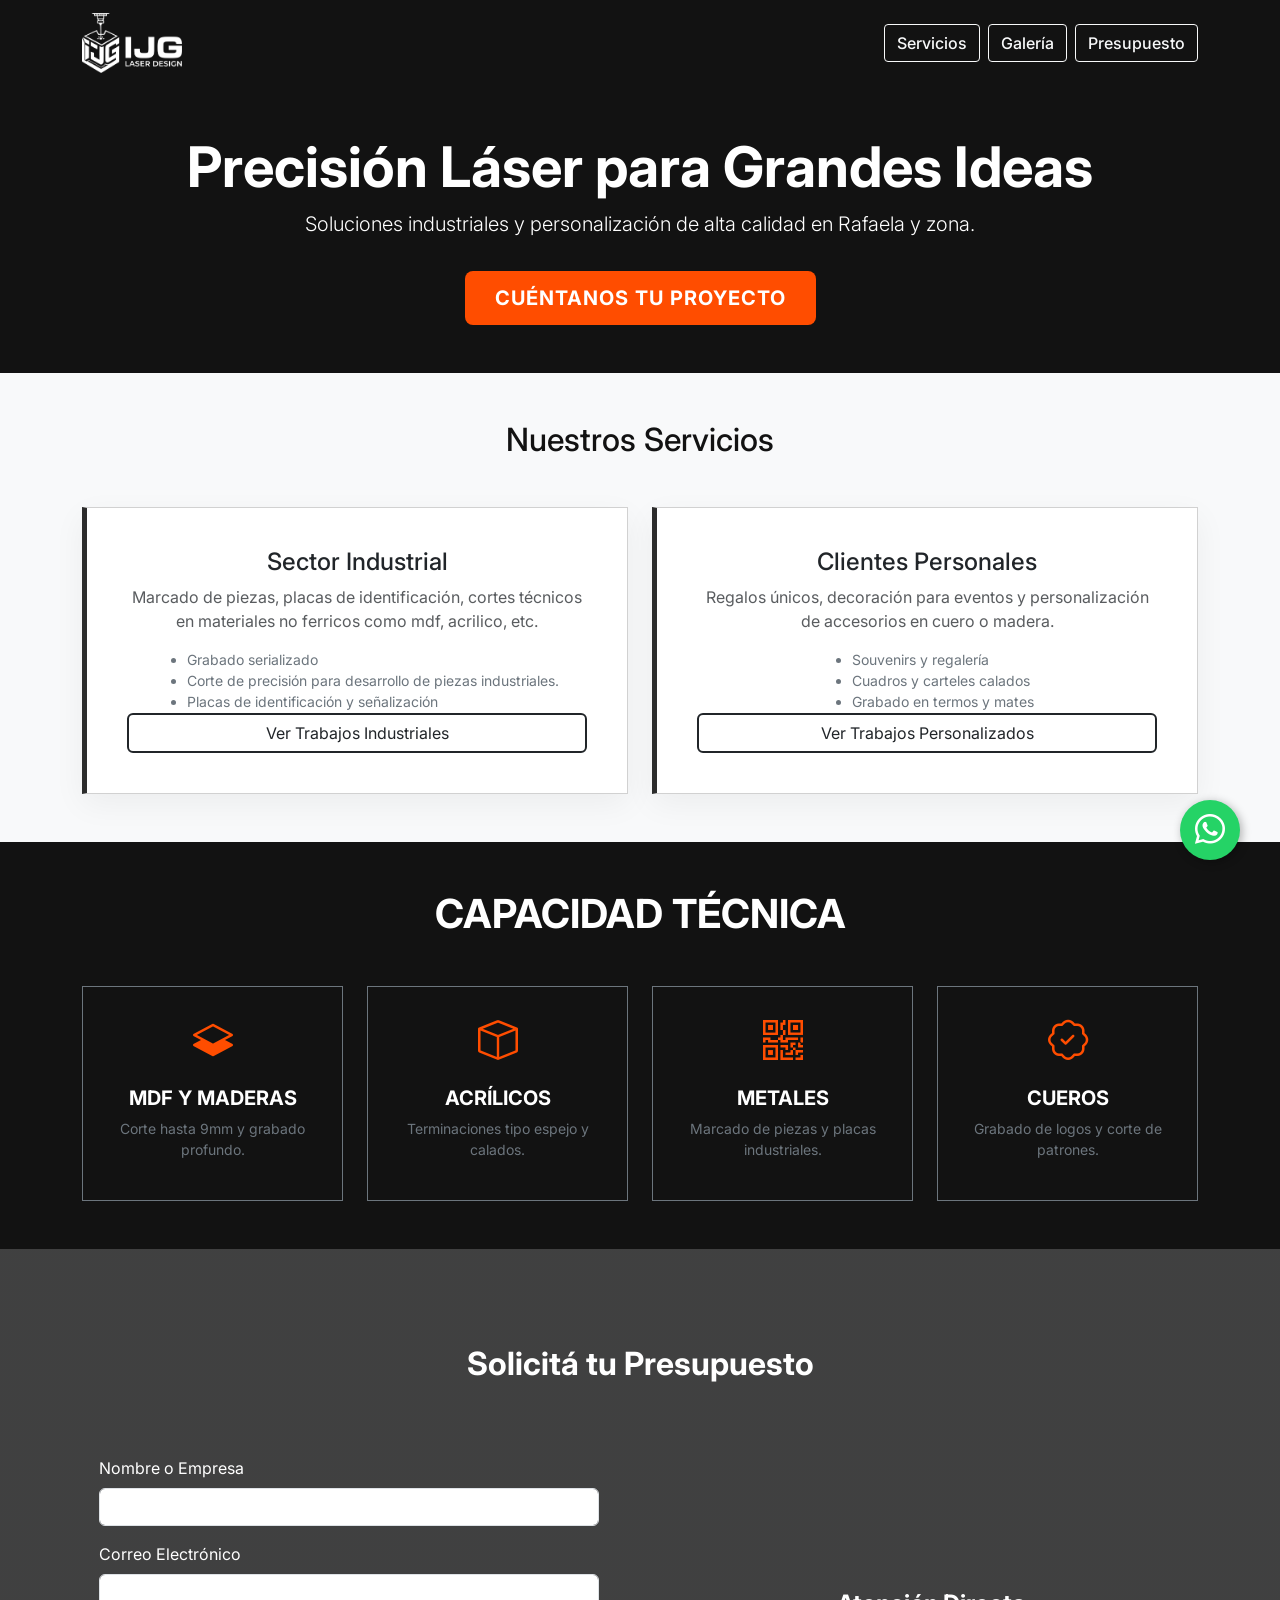
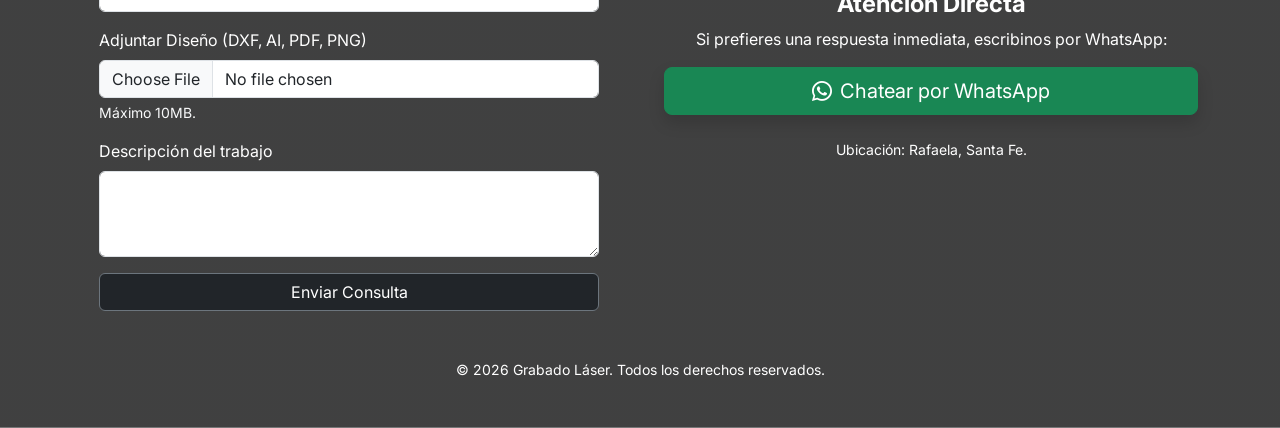
<file: index.html>
﻿<!DOCTYPE html>
<html lang="es">
<head>
    <meta charset="UTF-8">
    <meta name="viewport" content="width=device-width, initial-scale=1.0">
    <title>Grabado & Corte Láser | IJG Laser Design</title>
    <link href="https://cdn.jsdelivr.net/npm/bootstrap@5.3.0/dist/css/bootstrap.min.css" rel="stylesheet">
    <link rel="stylesheet" href="https://cdn.jsdelivr.net/npm/bootstrap-icons@1.11.1/font/bootstrap-icons.css">
    <link href="https://fonts.googleapis.com/css2?family=Inter:wght@400;700&display=swap" rel="stylesheet">
    <link rel="stylesheet" href="estilos.css">
</head>
<body>

    <nav class="navbar navbar-expand-lg navbar-dark navbar-custom sticky-top">
        <div class="container">
            <a class="navbar-brand fw-bold" href="#">
                <img src="logo blanco.png" width=" 100" /> </a>
            <button class="navbar-toggler" type="button" data-bs-toggle="collapse" data-bs-target="#navbarNav">
                <span class="navbar-toggler-icon"></span>
            </button>
            <div class="collapse navbar-collapse" id="navbarNav">
                <ul class="navbar-nav ms-auto gap-2">
                        <li class="nav-item"><a class="btn btn-outline-light w-100" href="#servicios">Servicios</a></li>
                        <li class="nav-item"><a class="btn btn-outline-light w-100" href="galeria.html">Galería</a></li>
                        <li class="nav-item"><a class="btn btn-outline-light w-100" href="#contacto">Presupuesto</a></li>
                </ul>
            </div>
        </div>
    </nav>

    <header class=" navbar-dark navbar-custom text-white py-5 text-center">
        <div class="container">
            <h1 class="display-4 fw-bold">Precisión Láser para Grandes Ideas</h1>
            <p class="lead">Soluciones industriales y personalización de alta calidad en Rafaela y zona.</p>
            <a href="#contacto" class="btn btn-primary btn-lg mt-3">Cuéntanos tu proyecto</a>
        </div>
    </header>

    <section id="servicios" class="py-5 bg-light text-center">
        <div class="container">
            <h2 class="mb-5">Nuestros Servicios</h2>
            <div class="row g-4">
                <div class="col-md-6">
                    <div class="card card-service h-100 p-4">
                        <div class="card-body">
                            <h3 class="card-title h4">Sector Industrial</h3>
                            <p class="card-text text-muted">Marcado de piezas, placas de identificación, cortes técnicos en materiales no ferricos como mdf, acrilico, etc.</p>
                            <ul class="small text-secondary list-centered">
                                <li>Grabado serializado</li>
                                <li>Corte de precisión para desarrollo de piezas industriales.</li>
                                <li>Placas de identificación y señalización</li>
                            </ul>
                            <a href="galeria.html#industrial" class="btn btn-outline-dark mt-auto w-100 border-2">Ver Trabajos Industriales</a>
                        </div>
                    </div>
                </div>
                <div class="col-md-6">
                    <div class="card card-service h-100 p-4">
                        <div class="card-body">
                            <h3 class="card-title h4">Clientes Personales</h3>
                            <p class="card-text text-muted">Regalos únicos, decoración para eventos y personalización de accesorios en cuero o madera.</p>
                            <ul class="small text-secondary list-centered">
                                <li>Souvenirs y regalería</li>
                                <li>Cuadros y carteles calados</li>
                                <li>Grabado en termos y mates</li>
                            </ul>
                            <a href="galeria.html#personal" class="btn btn-outline-dark mt-auto w-100 border-2">Ver Trabajos Personalizados</a>
                        </div>
                    </div>
                </div>
            </div>
        </div>
    </section>

    <section id="materiales" class="py-5">
        <div class="container text-center">
            <h2 class="fw-bold mb-5 display-6 text-white">CAPACIDAD TÉCNICA</h2>
            <div class="row g-4">
                <div class="col-6 col-lg-3">
                    <div class="p-4 border border-secondary h-100">
                        <i class="bi bi-layers-half fs-1"></i>
                        <h5 class="text-uppercase fw-bold text-white">MDF y Maderas</h5>
                        <p class="small text-secondary">Corte hasta 9mm y grabado profundo.</p>
                    </div>
                </div>
                <div class="col-6 col-lg-3">
                    <div class="p-4 border border-secondary h-100">
                        <i class="bi bi-box fs-1"></i>
                        <h5 class="text-uppercase fw-bold text-white">Acrílicos</h5>
                        <p class="small text-secondary">Terminaciones tipo espejo y calados.</p>
                    </div>
                </div>
                <div class="col-6 col-lg-3">
                    <div class="p-4 border border-secondary h-100">
                        <i class="bi bi-qr-code fs-1"></i>
                        <h5 class="text-uppercase fw-bold text-white">Metales</h5>
                        <p class="small text-secondary">Marcado de piezas y placas industriales.</p>
                    </div>
                </div>
                <div class="col-6 col-lg-3">
                    <div class="p-4 border border-secondary h-100">
                        <i class="bi bi-patch-check fs-1"></i>
                        <h5 class="text-uppercase fw-bold text-white">Cueros</h5>
                        <p class="small text-secondary">Grabado de logos y corte de patrones.</p>
                    </div>
                </div>
            </div>
        </div>
    </section>

    <footer id="contacto" class="hero hero-image text-center py-5 text-white">
        <div class="container">
            <section class="py-5">
                <div class="row g-5 justify-content-center">
                    <h2 class="fw-bold mb-4">Solicitá tu Presupuesto</h2>
                    <div class="col-md-6">
                        <form action="https://formspree.io/f/mbdprozz" method="POST" enctype="multipart/form-data" class="text-start form-centered">
                            <div class="mb-3">
                                <label class="form-label">Nombre o Empresa</label>
                                <input type="text" name="nombre" class="form-control" required>
                            </div>
                            <div class="mb-3">
                                <label class="form-label">Correo Electrónico</label>
                                <input type="email" name="email" class="form-control" required>
                            </div>
                            <div class="mb-3">
                                <label class="form-label">Adjuntar Diseño (DXF, AI, PDF, PNG)</label>
                                <input type="file" name="archivo" class="form-control">
                                <div class="form-text text-light">Máximo 10MB.</div>
                            </div>
                            <div class="mb-3">
                                <label class="form-label">Descripción del trabajo</label>
                                <textarea name="mensaje" class="form-control" rows="3"></textarea>
                            </div>
                            <button type="submit" class="btn btn-dark w-100 border border-secondary">Enviar Consulta</button>
                        </form>
                    </div>

                    <div class="col-md-6 d-flex flex-column justify-content-center  text-white ">
                        <h3 class="h4 fw-bold">Atención Directa</h3>
                        <p>Si prefieres una respuesta inmediata, escribinos por WhatsApp:</p>
                        <a href="https://wa.me/5493492302853?text=Hola%20Ignacio%20Vengo%20de%20la%20web%20y%20queria%20consultar%20por..." class="btn btn-success btn-lg d-flex align-items-center justify-content-center shadow" target="_blank">
                            <i class="bi bi-whatsapp me-2"></i> Chatear por WhatsApp
                        </a>
                        <p class="mt-4 small text-white">Ubicación: Rafaela, Santa Fe.</p>
                    </div>
                </div>
            </section>
        </div>
        <small>&copy; 2026 Grabado Láser. Todos los derechos reservados.</small>
    </footer>

    <script src="https://cdn.jsdelivr.net/npm/bootstrap@5.3.0/dist/js/bootstrap.bundle.min.js"></script>
    <a href="https://wa.me/5493492302853?text=Hola%20Ignacio%20Vengo%20de%20la%20web%20y%20queria%20consultar%20por..." class="whatsapp-float" target="_blank">
        <i class="bi bi-whatsapp"></i>
    </a>

</body>
</html>
</file>
<file: estilos.css>
﻿/* estilos.css */

:root {
    --dark-matte: #121212; /* Negro profundo mate */
    --industrial-gray: #2c2c2c; /* Gris maquinaria */
    --laser-accent: #ff4d00; /* Naranja intenso (el color del haz láser) */
    --premium-silver: #e0e0e0; /* Texto y detalles claros */
}

body {
    font-family: 'Inter', sans-serif;
    background-color: #f8f9fa;
    color: var(--dark-matte);
}

/* 1. Navbar con color unificado */
.navbar-custom {
    background-color: var(--dark-matte) !important;
}
    /* Efecto hover unificado para TODOS los botones de la navbar */
.navbar-custom .btn-outline-light {
    border-radius: 4px; /* Opcional: bordes ligeramente redondeados */
    font-weight: 500;
    transition: all 0.3s ease; /* Transición suave de borde y fondo */
}

 .navbar-custom .btn-outline-light:hover {
            background-color: var(--laser-accent) !important;
            border-color: var(--laser-accent) !important;
            color: white !important;
            transform: translateY(-2px); /* Pequeño saltito al pasar el ratón */
        }

/* 2. Hero Section con gradiente industrial */
.hero-image {
    background-image: linear-gradient(rgba(18, 18, 18, 0.8), rgba(18, 18, 18, 0.8)), url('https://filament2print.com/img/cms/blog/67/dysteel-laser-cutting.jpg');
    background-size: cover;
    background-position: center;
    display: flex;
    flex-direction: column;
    justify-content: center;
    min-height: 50vh; /* Le da buena altura para centrar el contenido */
}

/* 3. Centrado ordenado para listas y formularios */
.list-centered {
    display: inline-block;
    text-align: left; /* Mantiene las viñetas prolijas pero el bloque entero se centra */
    margin: 0 auto;
}

.form-centered {
    max-width: 500px;
    margin: 0 auto;
}
/* Efectos para las imágenes de la Galería */
.galeria-item {
    overflow: hidden; /* Evita que la imagen se salga al hacer zoom */
    border-radius: 8px; /* Bordes ligeramente redondeados */
}

.galeria-item img {
        transition: transform 0.4s ease; /* Transición suave */
        width: 100%;
        object-fit: cover; /* Asegura que la imagen mantenga buenas proporciones */
        aspect-ratio: 4/3; /* Mantiene todas las fotos del mismo tamaño rectangular */
    }

    .galeria-item:hover img {
        transform: scale(1.05); /* Efecto de acercamiento al pasar el ratón */
        cursor: pointer;
    }

/* Tarjetas de Servicio Premium */
.card-service {
    background: white;
    border-radius: 0; /* Bordes rectos = más industrial */
    border-left: 5px solid var(--industrial-gray);
    transition: all 0.4s cubic-bezier(0.165, 0.84, 0.44, 1);
    box-shadow: 0 10px 30px rgba(0,0,0,0.05);
}

    .card-service:hover {
        transform: translateY(-5px);
        border-left-color: var(--laser-accent);
        box-shadow: 0 15px 40px rgba(0,0,0,0.15);
    }

/* Botones con identidad */
.btn-primary {
    background-color: var(--laser-accent);
    border: none;
    font-weight: 700;
    text-transform: uppercase;
    letter-spacing: 1px;
    padding: 12px 30px;
}

    .btn-primary:hover {
        background-color: #e64500;
        transform: scale(1.02);
    }

/* Sección de Materiales */
#materiales {
    background-color: var(--dark-matte);
    color: white;
}

    #materiales i {
        color: var(--laser-accent); /* Todos los iconos color naranja láser */
        margin-bottom: 15px;
        display: inline-block;
    }

/* El código del botón flotante */
.whatsapp-float {
    position: fixed;
    width: 60px;
    height: 60px;
    bottom: 40px;
    right: 40px;
    background-color: #25d366;
    color: #FFF;
    border-radius: 50px;
    text-align: center;
    font-size: 30px;
    box-shadow: 2px 2px 10px rgba(0,0,0,0.3);
    z-index: 1000;
    display: flex;
    align-items: center;
    justify-content: center;
    text-decoration: none;
    transition: all 0.3s ease;
}

    .whatsapp-float:hover {
        transform: scale(1.1);
        color: white;
        background-color: #128c7e;
    }
</file>
